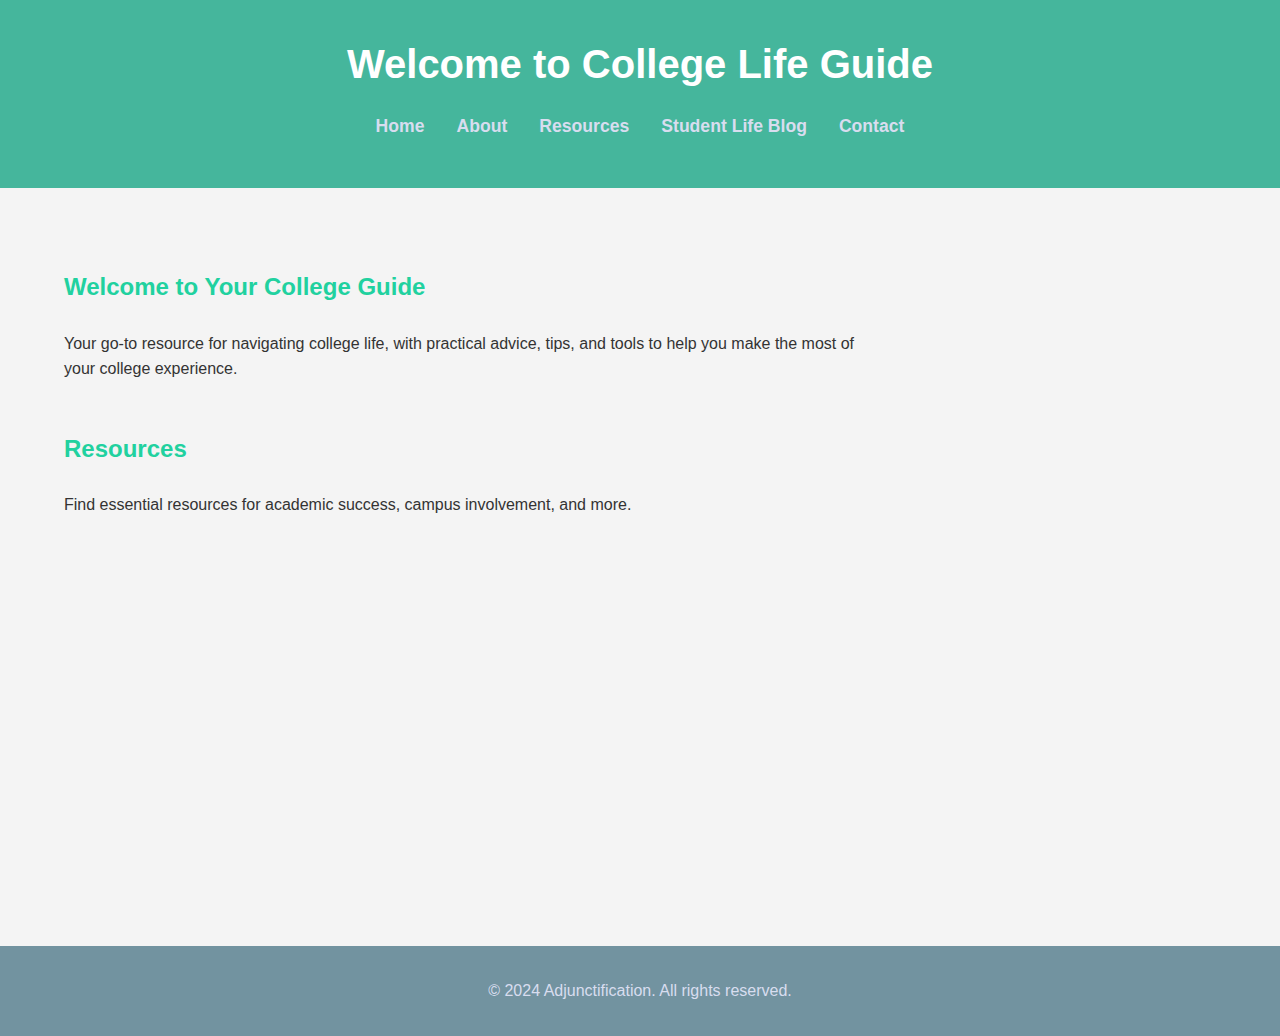
<file: index.html>
<!DOCTYPE html>
<html lang="en">
<head>
    <meta charset="UTF-8">
    <meta name="viewport" content="width=device-width, initial-scale=1.0">
    <title>Adjunctification</title>
    <link rel="stylesheet" href="css/style.css">
    <link rel="stylesheet" href="css/animation.css">
    <script src="javascript/animation.js" defer></script> 
</head>
<body>
    <header>
        <h1>Welcome to College Life Guide</h1>
        <nav>
            <ul>
                <li><a href="index.html">Home</a></li>
                <li><a href="about.html">About</a></li>
                <li><a href="resources.html">Resources</a></li>
                <li><a href="blog.html">Student Life Blog</a></li>
                <li><a href="contact.html">Contact</a></li>
            </ul>
        </nav>             
    </header>
    
    <div class="container">
        <main>
            <section id="home">
                <h2>Welcome to Your College Guide</h2>
                <p>Your go-to resource for navigating college life, with practical advice, tips, and tools to help you make the most of your college experience.</p>
            </section>
            <section id="resources">
                <h2>Resources</h2>
                <p>Find essential resources for academic success, campus involvement, and more.</p>
            </section>
        </main>
    </div>

    <div style="text-align: center; margin: 20px 0;">
        <iframe 
            width="400" 
            height="225" 
        src="https://www.youtube.com/embed/EAt-u5VOTSE" 
        title="YouTube video player" 
        frameborder="0" 
        allow="accelerometer; autoplay; clipboard-write; encrypted-media; gyroscope; picture-in-picture" 
        allowfullscreen>
    </iframe>
    
    </div>
    
    <style>
    .video-container {
        position: relative;
        padding-bottom: 56.25%; /* Aspect ratio 16:9 */
        height: 0;
        overflow: hidden;
    }
    
    .video-container iframe {
        position: absolute;
        top: 0;
        left: 0;
        width: 50%;
        height: 70%;
    }
    </style>    
    
    <footer>
        <p>&copy; 2024 Adjunctification. All rights reserved.</p>
    </footer>
</body>
</html>
</file>
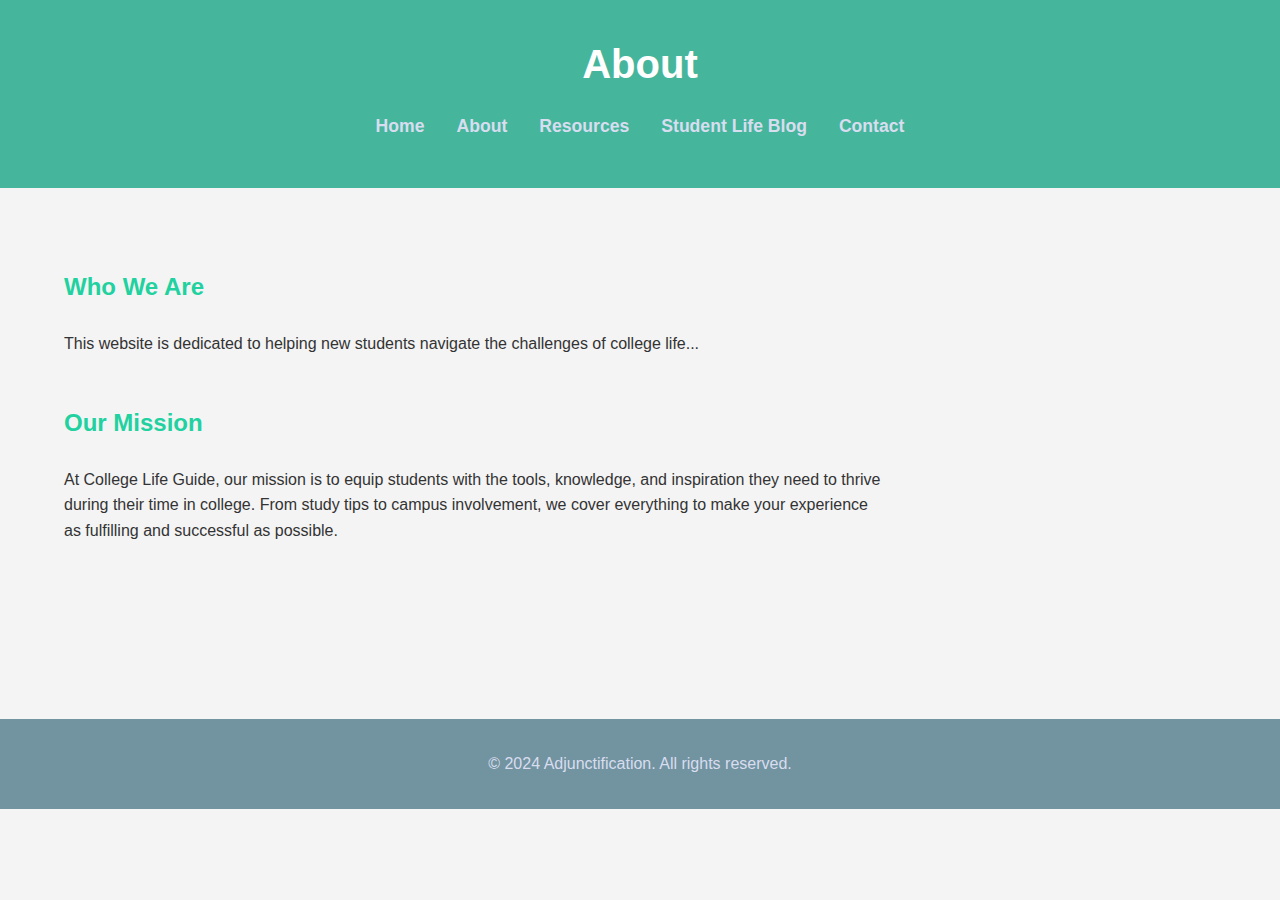
<file: about.html>
<!DOCTYPE html>
<html lang="en">
<head>
    <meta charset="UTF-8">
    <meta name="viewport" content="width=device-width, initial-scale=1.0">
    <title>About Us</title>
    <link rel="stylesheet" href="css/style.css">
    <link rel="stylesheet" href="css/animation.css">
    <script src="javascript/animation.js" defer></script> 
</head>
<body>
    <header>
        <h1>About</h1>
        <nav>
            <ul>
                <li><a href="index.html">Home</a></li>
                <li><a href="about.html">About</a></li>
                <li><a href="resources.html">Resources</a></li>
                <li><a href="blog.html">Student Life Blog</a></li>
                <li><a href="contact.html">Contact</a></li>
            </ul>
        </nav>
    </header>
    
    <div class="container">
        <main>
            <section id="about">
                <h2>Who We Are</h2>
                <p>This website is dedicated to helping new students navigate the challenges of college life...</p>
            </section>
            <section id="about">
                <h2>Our Mission</h2>
                <p>At College Life Guide, our mission is to equip students with the tools, knowledge, and inspiration they need to thrive during their time in college. From study tips to campus involvement, we cover everything to make your experience as fulfilling and successful as possible.</p>
            </section>
            
        </main>
    </div>

    <footer>
        <p>&copy; 2024 Adjunctification. All rights reserved.</p>
    </footer>
</body>
</html>
</file>
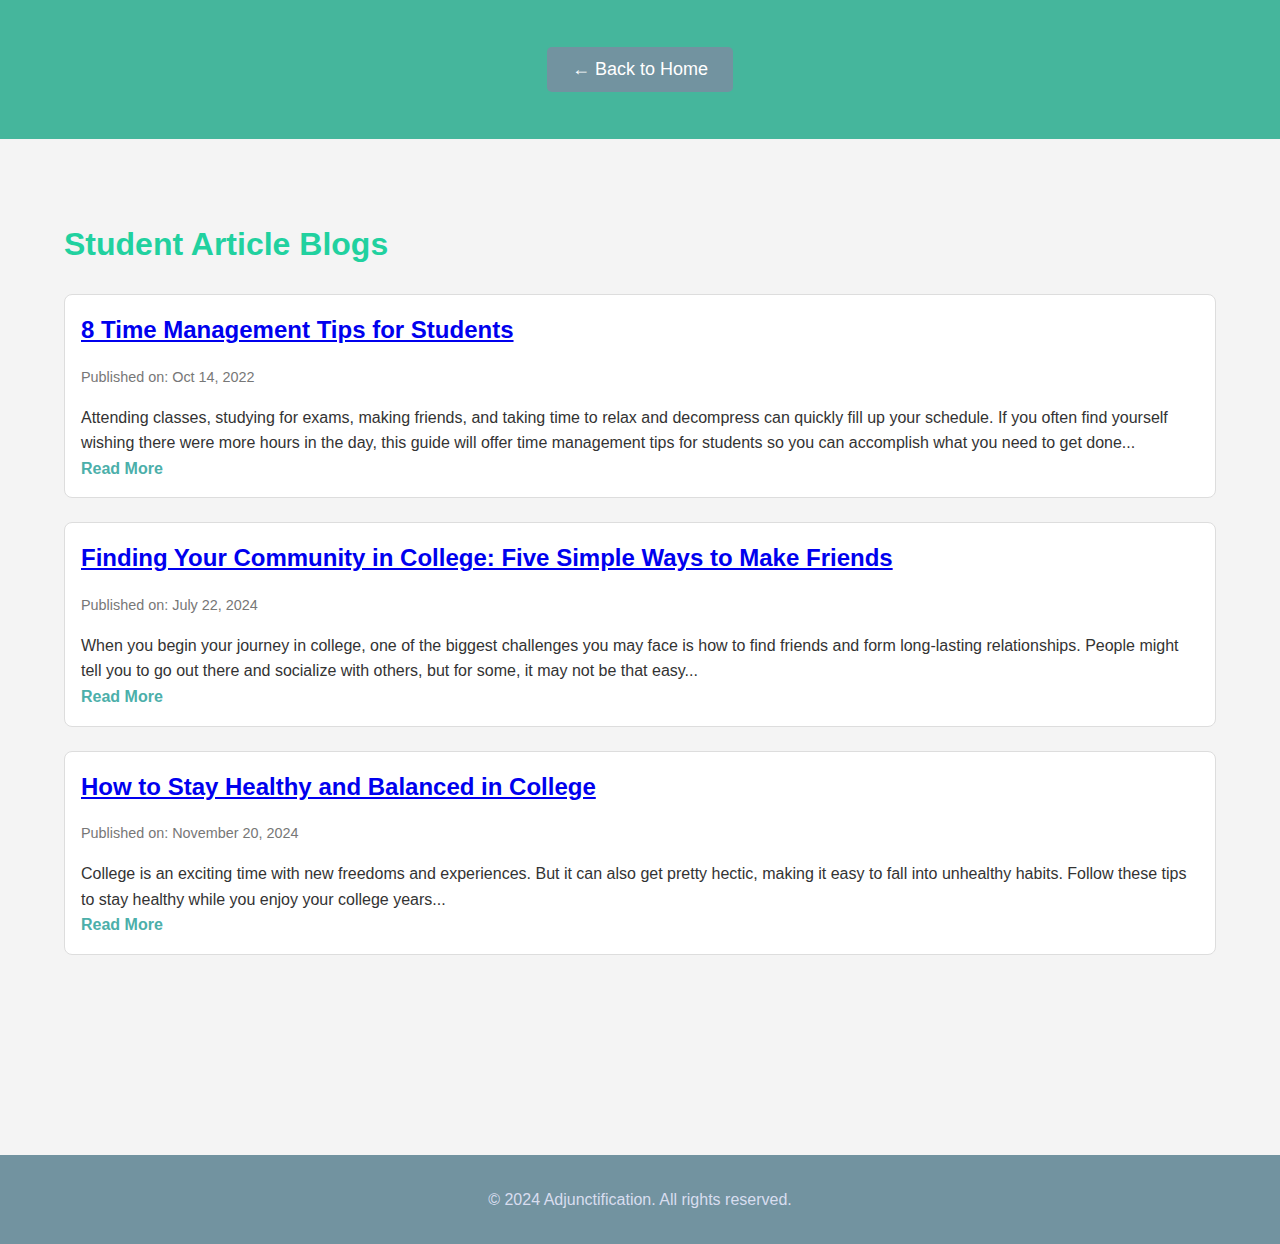
<file: blog.html>
<!DOCTYPE html>
<html lang="en">
<head>
    <meta charset="UTF-8">
    <meta name="viewport" content="width=device-width, initial-scale=1.0">
    <title>Document</title>
    <link rel="stylesheet" href="css/resources.css">
    <link rel="stylesheet" href="css/style.css">
    <link rel="stylesheet" href="css/animation.css">
    <script src="javascript/animation.js" defer></script> 
</head>
<body>
    <header><button class="back-button" onclick="location.href='index.html';">← Back to Home</button>
    </header>
    <main>
        <section id="blog">
            <h2>Student Article Blogs</h2>
            <p></p>
    
            <article class="post">
                <h3><a href="https://summer.harvard.edu/blog/8-time-management-tips-for-students/" 
                    target="_blank" 
                    rel="noopener noreferrer">8 Time Management Tips for Students</a></h3>
                <p class="date">Published on: Oct 14, 2022</p>
                <p>Attending classes, studying for exams, making friends, and taking time to relax and decompress can quickly fill up your schedule. If you often find yourself wishing there were more hours in the day, this guide will offer time management tips for students so you can accomplish what you need to get done...</p>
                <a href="https://summer.harvard.edu/blog/8-time-management-tips-for-students/"
                    target="_blank" 
                    rel="noopener noreferrer" class="read-more">Read More</a>
            </article>
    
            <article class="post">
                <h3><a href="https://making-waves.org/finding-community-five-simple-ways-make-friends-build-network-college/" 
                    target="_blank" 
                    rel="noopener noreferrer">Finding Your Community in College: Five Simple Ways to Make Friends</a></h3>
                <p class="date">Published on: July 22, 2024</p>
                <p>When you begin your journey in college, one of the biggest challenges you may face is how to find friends and form long-lasting relationships. People might tell you to go out there and socialize with others, but for some, it may not be that easy...</p>
                <a href="https://making-waves.org/finding-community-five-simple-ways-make-friends-build-network-college/" 
                    target="_blank" 
                    rel="noopener noreferrer" class="read-more">Read More</a>
            </article>
    
            <article class="post">
                <h3><a href="https://www.carilionclinic.org/health-and-wellness/article/how-stay-healthy-college" 
                    target="_blank" 
                    rel="noopener noreferrer">How to Stay Healthy and Balanced in College</a></h3>
                <p class="date">Published on: November 20, 2024</p>
                <p>College is an exciting time with new freedoms and experiences. But it can also get pretty hectic, making it easy to fall into unhealthy habits. Follow these tips to stay healthy while you enjoy your college years...</p>
                <a href="https://www.carilionclinic.org/health-and-wellness/article/how-stay-healthy-college" 
                    target="_blank" 
                    rel="noopener noreferrer" class="read-more">Read More</a>
            </article>
        </section>
    </main>
    <footer>
        <p>&copy; 2024 Adjunctification. All rights reserved.</p>
    </footer>
</body>
</html>
</file>
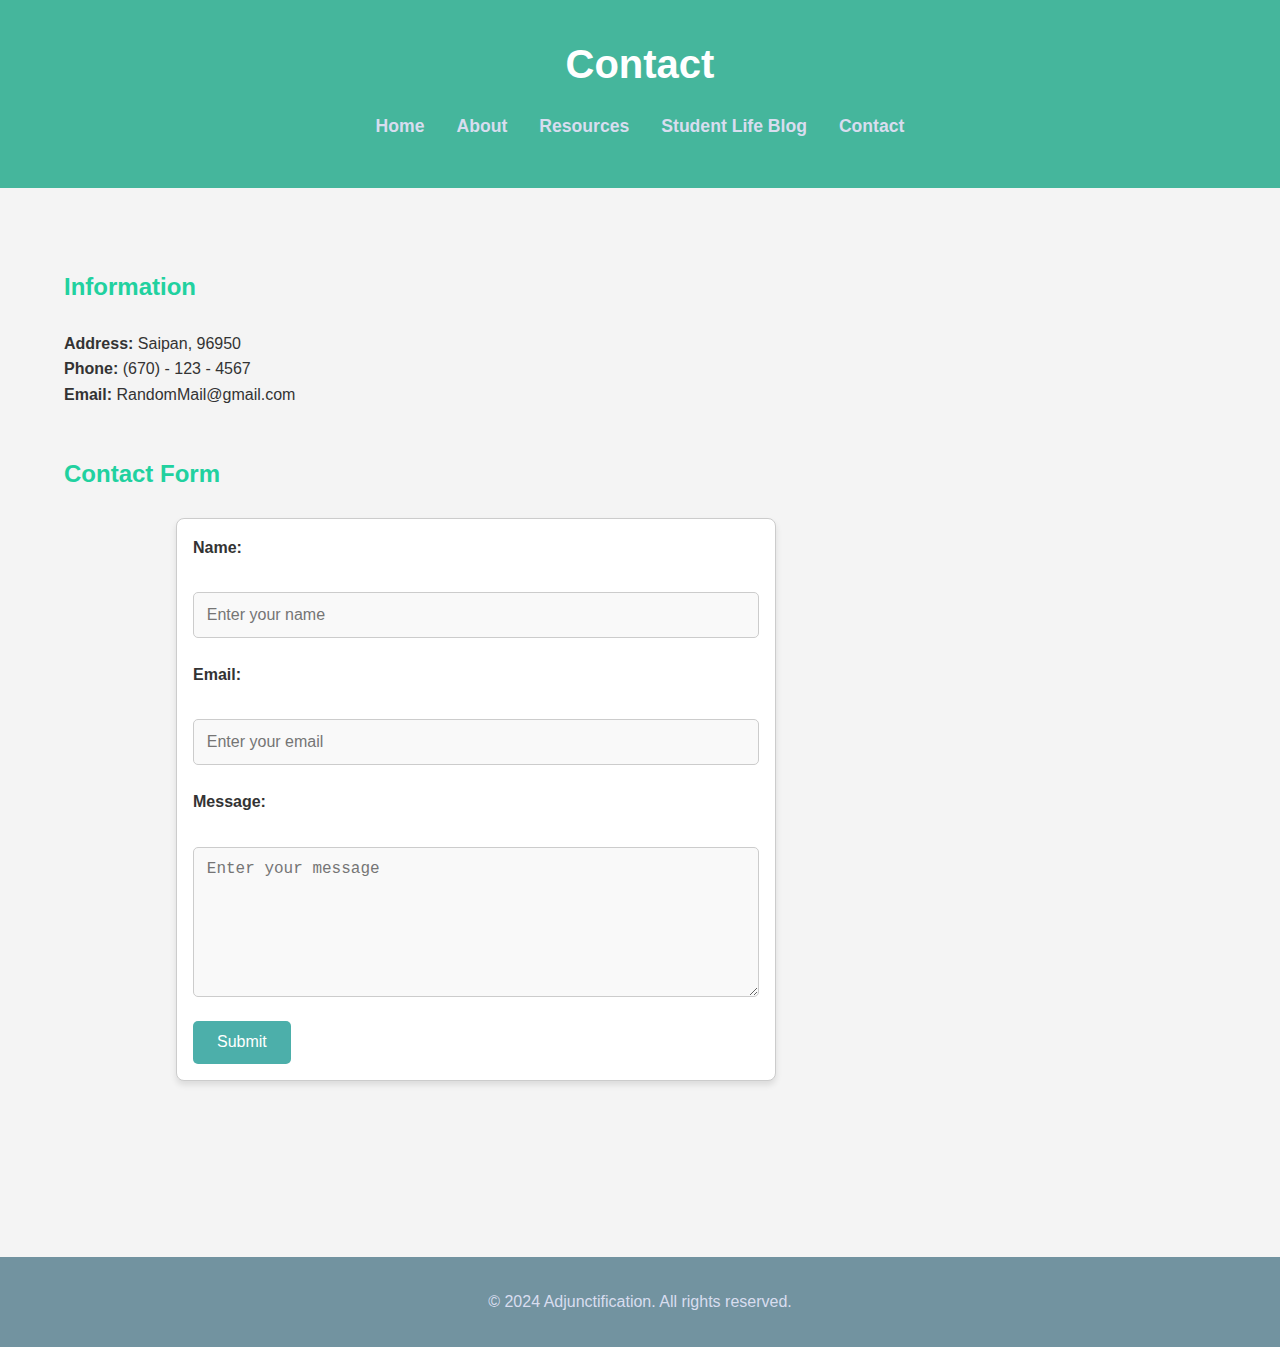
<file: contact.html>
<!DOCTYPE html>
<html lang="en">
<head>
    <meta charset="UTF-8">
    <meta name="viewport" content="width=device-width, initial-scale=1.0">
    <title>Contact</title>
    <link rel="stylesheet" href="css/style.css">
    <link rel="stylesheet" href="css/form.css">
    <link rel="stylesheet" href="css/animation.css">
    <script src="javascript/animation.js" defer></script> 
</head>
<body>
    <header>
        <h1>Contact</h1>
        <nav>
            <ul>
                <li><a href="index.html">Home</a></li>
                <li><a href="about.html">About</a></li>
                <li><a href="resources.html">Resources</a></li>
                <li><a href="blog.html">Student Life Blog</a></li>
                <li><a href="contact.html">Contact</a></li>
            </ul>
        </nav>
    </header>

    <div class="container">
        <main>
            <section id="contact">
                <h2>Information</h2>
                <p><strong>Address:</strong> Saipan, 96950</p>
                <p><strong>Phone:</strong> (670) - 123 - 4567</p>
                <p><strong>Email:</strong> RandomMail@gmail.com</p>
            </section>

            <section id="form">
                <h2>Contact Form</h2>
                <form action="https://jkorpela.fi/cgi-bin/echo.cgi" method="post">
                    <label for="name">Name:</label>
                    <input type="text" id="name" name="name" placeholder="Enter your name" required>

                    <label for="email">Email:</label>
                    <input type="email" id="email" name="email" placeholder="Enter your email" required>

                    <label for="message">Message:</label>
                    <textarea id="message" name="message" placeholder="Enter your message" required></textarea>

                    <button type="submit">Submit</button>
                </form>
            </section>
        </main>
    </div>

    <footer>
        <p>&copy; 2024 Adjunctification. All rights reserved.</p>
    </footer>
</body>
</html>
</file>
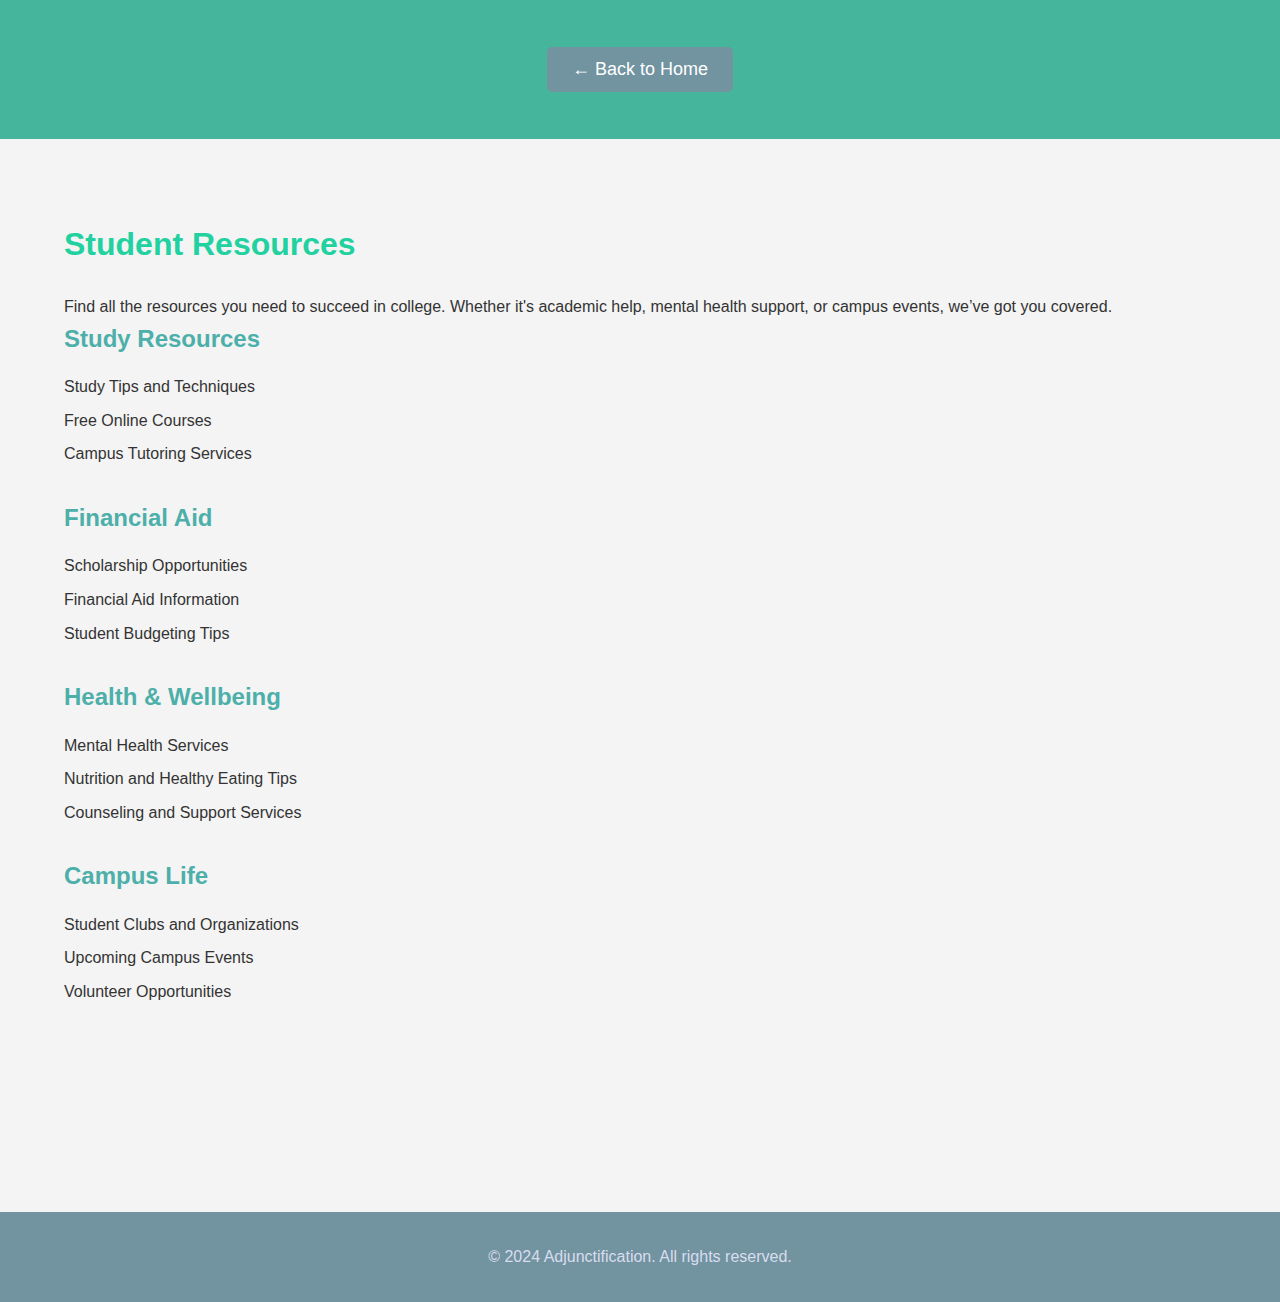
<file: resources.html>
<!DOCTYPE html>
<html lang="en">
<head>
    <meta charset="UTF-8">
    <meta name="viewport" content="width=device-width, initial-scale=1.0">
    <title>Document</title>
    <link rel="stylesheet" href="css/blog.css">
    <link rel="stylesheet" href="css/style.css">
    <link rel="stylesheet" href="css/animation.css">
    <script src="javascript/animation.js" defer></script> 
</head>
<body>
    <header> 
        <button class="back-button" onclick="location.href='index.html';">← Back to Home</button>
    </header>
    <main>
        <section id="resources">
            <h2>Student Resources</h2>
            <p>Find all the resources you need to succeed in college. Whether it's academic help, mental health support, or campus events, we’ve got you covered.</p>
    
            <div class="resource-category">
                <h3>Study Resources</h3>
                <ul>
                    <li><a href="https://www.usa.edu/blog/study-techniques/" target="_blank" rel="noopener noreferrer">Study Tips and Techniques</a></li>
                    <li><a href="https://www.coursera.org/courses?query=free" target="_blank" rel="noopener noreferrer">Free Online Courses</a></li>
                    <li><a href="https://www.marianas.edu/projectproa" target="_blank" rel="noopener noreferrer">Campus Tutoring Services</a></li>
                </ul>
            </div>
    
            <div class="resource-category">
                <h3>Financial Aid</h3>
                <ul>
                    <li><a href="https://www.marianas.edu/scholarships" target="_blank" rel="noopener noreferrer">Scholarship Opportunities</a></li>
                    <li><a href="https://www.marianas.edu/projectproa?view=article&id=320:financial-aid-forms&catid=34" target="_blank" rel="noopener noreferrer">Financial Aid Information</a></li>
                    <li><a href="https://studentaid.gov/resources/prepare-for-college/students/budgeting/budgeting-tips" target="_blank" rel="noopener noreferrer">Student Budgeting Tips</a></li>
                </ul>
            </div>
    
            <div class="resource-category">
                <h3>Health & Wellbeing</h3>
                <ul>
                    <li><a href="https://www.chcc.health/adultmentalhealth.php" target="_blank" rel="noopener noreferrer">Mental Health Services</a></li>
                    <li><a href="https://www.cdc.gov/nccdphp/dnpao/features/healthy-eating-tips/index.html" target="_blank" rel="noopener noreferrer">Nutrition and Healthy Eating Tips</a></li>
                    <li><a href="https://www.marianas.edu/lss" target="_blank" rel="noopener noreferrer">Counseling and Support Services</a></li>
                </ul>
            </div>
    
            <div class="resource-category">
                <h3>Campus Life</h3>
                <ul>
                    <li><a href="https://marianas.edu/organizations?view=category&id=39" target="_blank" rel="noopener noreferrer">Student Clubs and Organizations</a></li>
                    <li><a href="https://www.marianas.edu/events" target="_blank" rel="noopener noreferrer">Upcoming Campus Events</a></li>
                    <li><a href="https://mypinorthernmarianaislands.org/volunteer-instructors" target="_blank" rel="noopener noreferrer">Volunteer Opportunities</a></li>
                </ul>
            </div>
        </section>
    </main>
    <footer>
        <p>&copy; 2024 Adjunctification. All rights reserved.</p>
    </footer>
</body>
</html>
</file>
<file: css/animation.css>
/* Slide animation for page transitions */
@keyframes slideOut {
    0% {
        transform: translateX(0);
        opacity: 1;
    }
    100% {
        transform: translateX(-100%);
        opacity: 0;
    }
}

@keyframes slideIn {
    0% {
        transform: translateX(100%);
        opacity: 0;
    }
    100% {
        transform: translateX(0);
        opacity: 1;
    }
}

body.slide-out {
    animation: slideOut 0.5s forwards;
}

body.slide-in {
    animation: slideIn 0.5s forwards;
}
</file>
<file: css/resources.css>
/* Blog Page Styling */
#blog {
    padding: 2rem;
}

h2 {
    color: #4cafaa;
    font-size: 2rem;
    margin-bottom: 1rem;
}

article.post {
    background-color: #fff;
    border: 1px solid #ddd;
    padding: 1rem;
    margin-bottom: 1.5rem;
    border-radius: 8px;
}

article.post h3 {
    font-size: 1.5rem;
    margin-bottom: 1rem;
}

article.post .date {
    font-size: 0.9rem;
    color: #777;
    margin-bottom: 1rem;
}

article.post .read-more {
    color: #4cafaa;
    text-decoration: none;
    font-weight: bold;
}

article.post .read-more:hover {
    text-decoration: underline;
}
</file>
<file: css/form.css>
/* Contact Form Styling */
form {
    display: flex;
    flex-direction: column;
    gap: 1.5rem;
    padding: 1rem;
    border: 1px solid #ccc;
    border-radius: 8px;
    background-color: #fff;
    max-width: 600px;
    margin: 0 auto;
    box-shadow: 0 4px 6px rgba(0, 0, 0, 0.1);
}

form label {
    font-weight: bold;
    margin-bottom: 0.5rem;
    display: block;
}

form input,
form textarea {
    width: 100%;
    padding: 0.8rem;
    border: 1px solid #ccc;
    border-radius: 5px;
    font-size: 1rem;
    background-color: #f9f9f9;
}

form input:focus,
form textarea:focus {
    border-color: #21D19F;
    outline: none;
    background-color: #fff;
    box-shadow: 0 0 5px rgba(76, 175, 170, 0.5);
}

form textarea {
    height: 150px;
    resize: vertical;
}

form button {
    background-color: #4cafaa;
    color: white;
    border: none;
    padding: 0.8rem 1.5rem;
    font-size: 1rem;
    border-radius: 5px;
    cursor: pointer;
    align-self: flex-start;
    transition: background-color 0.3s ease;
}

form button:hover {
    background-color: #45a094;
}

/* Responsive Form Styling */
@media (max-width: 768px) {
    form {
        width: 100%;
        padding: 1rem;
    }
}
</file>
<file: css/blog.css>
/* Resources Page Styling */
#resources {
    padding: 2rem;
}

h2 {
    color: #4cafaa;
    font-size: 2rem;
    margin-bottom: 1.5rem;
}

.resource-category {
    margin-bottom: 2rem;
}

.resource-category h3 {
    font-size: 1.5rem;
    color: #4cafaa;
    margin-bottom: 1rem;
}

.resource-category ul {
    list-style: none;
    padding: 0;
}

.resource-category li {
    margin-bottom: 0.5rem;
}

.resource-category a {
    color: #333;
    text-decoration: none;
}

.resource-category a:hover {
    color: #4cafaa;
    text-decoration: underline;
}
</file>
<file: css/style.css>
/* General Reset */
* {
    margin: 0;
    padding: 0;
    box-sizing: border-box;
}

/* Body Styling */
body {
    font-family: 'Franklin Gothic Medium', 'Arial Narrow', Arial, sans-serif;
    background-color: #f4f4f4;
    color: #333;
    line-height: 1.6;
    max-width: 100%;
    margin: 0 auto;
}

/* Header Styling */
header {
    background-color: #45B69C;
    color: white;
    padding: 2rem 0; /* Increase padding for better spacing */
    text-align: center;
}

header h1 {
    font-size: 2.5rem; /* Slightly larger font for better visibility */
}

nav ul {
    list-style: none;
    padding: 0;
    margin: 1rem 0;
    display: flex;
    justify-content: center;
    gap: 2rem; /* Increase gap between navigation items */
}

nav a {
    color: #D8DDEF;
    text-decoration: none;
    font-weight: bold;
    font-size: 1.1rem; /* Slightly larger font size */
}

nav a:hover {
    text-decoration: underline;
    background-color: rgba(255, 255, 255, 0.1);
    padding: 0.3rem 0.6rem; /* Better hover effect padding */
    border-radius: 5px;
}

/* Main Content Styling */
main {
    padding: 3rem 2rem; /* Increase overall padding */
}

section {
    margin-bottom: 3rem;
}

h2 {
    color: #21D19F;
    margin-bottom: 1.5rem; /* Larger margin for better spacing */
}

/* Footer Styling */
footer {
    background-color: #7293A0;
    color: #D8DDEF;
    text-align: center;
    padding: 2rem; /* Increase footer padding */
    margin-top: 3rem;
    font-size: 1rem; /* Adjust font size */
}

/* Grid Layout */
.container {
    display: grid;
    grid-template-columns: 3fr 1fr;
    gap: 2rem; /* Increase spacing in the grid */
    padding: 2rem;
}

/* Responsive Design */
@media (max-width: 768px) {
    .container {
        grid-template-columns: 1fr;
    }

    nav ul {
        flex-direction: column;
        gap: 1rem; /* Maintain good spacing for smaller screens */
    }
}

.back-button {
    display: inline-block;
    margin: 15px;
    padding: 12px 25px; /* Adjust size for better visibility */
    font-size: 18px; /* Slightly larger text */
    color: #ffffff;
    background-color: #7293A0;
    border: none;
    border-radius: 5px;
    cursor: pointer;
    text-decoration: none;
}

.back-button:hover {
    background-color: #0056b3;
}
</file>
